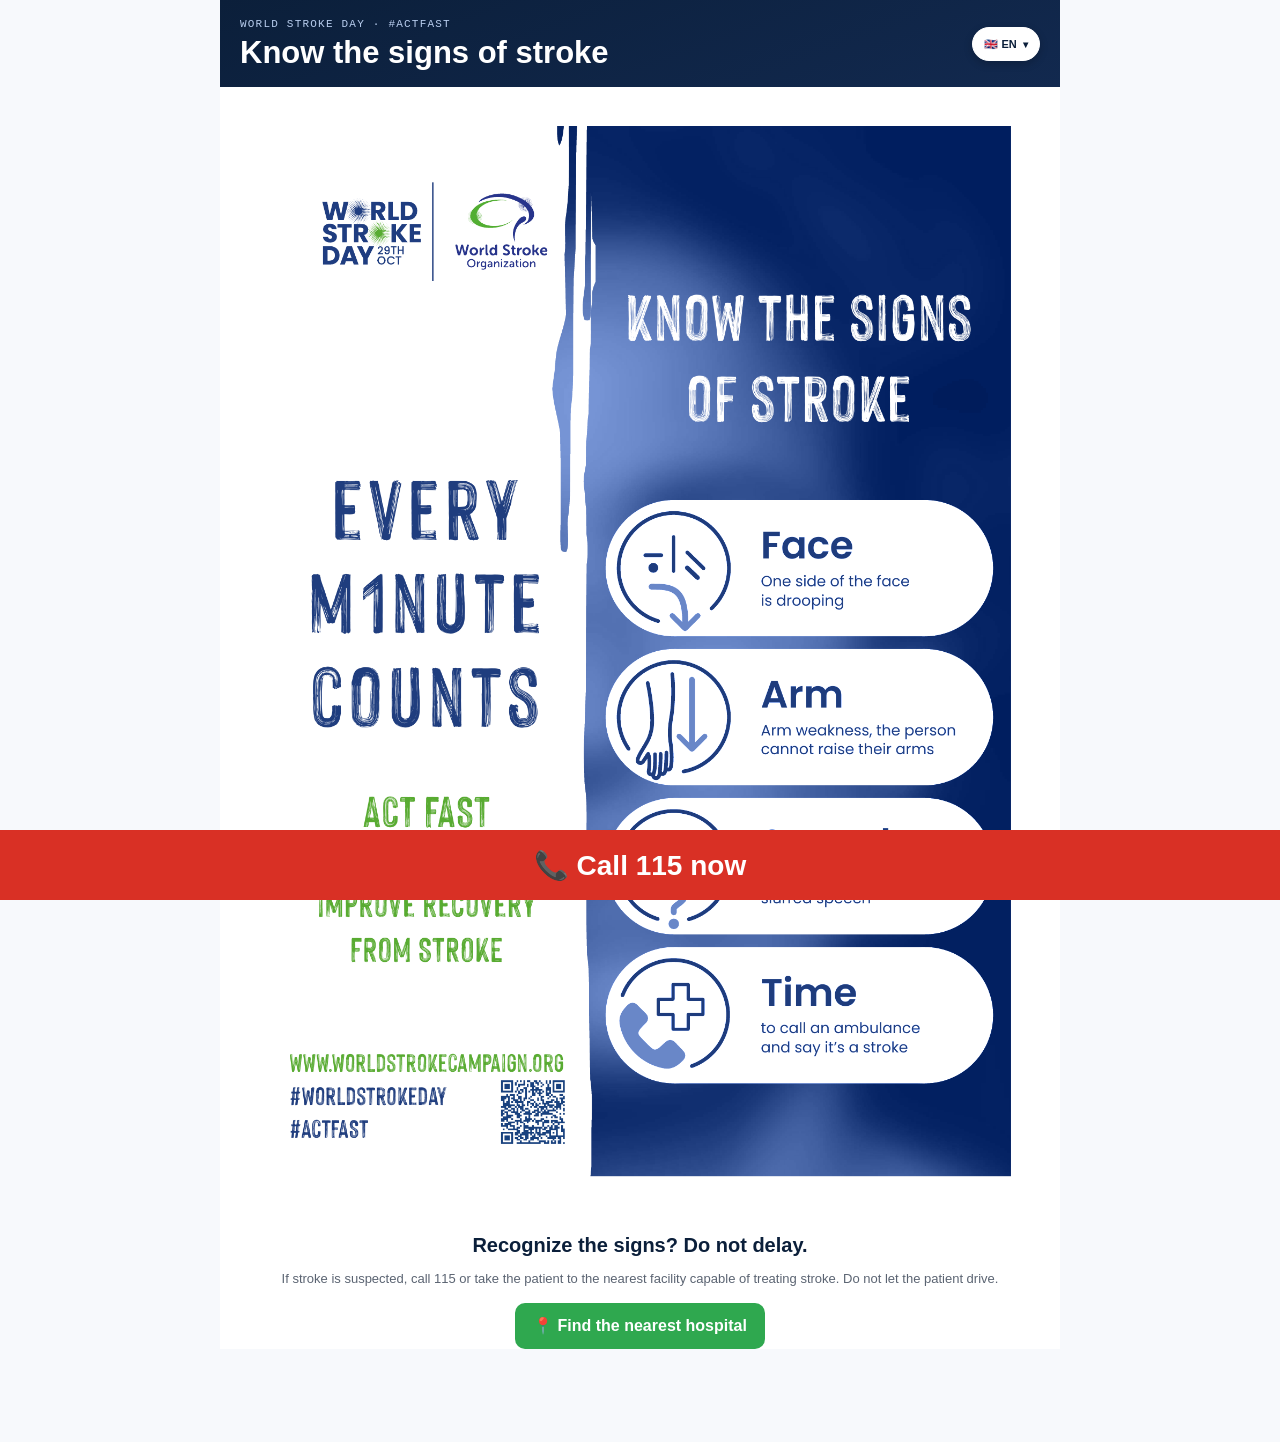
<file: signs-en.html>
<!doctype html>
<html lang="en">
<head>
  <meta charset="utf-8">
  <meta name="viewport" content="width=device-width, initial-scale=1, viewport-fit=cover">
  <meta name="description" content="Know the warning signs of stroke and act FAST.">
  <meta name="referrer" content="strict-origin-when-cross-origin">
  <meta http-equiv="Content-Security-Policy" content="default-src 'self'; img-src 'self'; style-src 'self'; font-src 'self'; script-src 'none'; connect-src 'none'; base-uri 'self'; form-action 'none'; object-src 'none'; frame-src 'none'; worker-src 'none'; upgrade-insecure-requests">
  <title>Know the signs of stroke | Stroke Map</title>
  <link rel="stylesheet" href="./style.css">
</head>
<body class="signs-static-body">
  <main class="signs-static-page">
    <header class="signs-static-header">
      <div>
        <p>World Stroke Day · #ActFast</p>
        <h1>Know the signs of stroke</h1>
      </div>
      <details class="signs-static-language">
        <summary aria-label="Choose language">🇬🇧 EN</summary>
        <nav class="signs-static-language-menu" aria-label="Choose language">
          <a href="./signs.html" lang="vi">🇻🇳 Tiếng Việt</a>
          <a class="is-active" href="./signs-en.html" aria-current="page">🇬🇧 English</a>
        </nav>
      </details>
    </header>

    <img class="signs-static-poster" src="./assets/stroke-poster-english.png" width="1488" height="2105" decoding="async" fetchpriority="high" alt="Know the signs of stroke poster">

    <section class="signs-static-content" aria-label="Emergency action">
      <h2>Recognize the signs? Do not delay.</h2>
      <p>If stroke is suspected, call 115 or take the patient to the nearest facility capable of treating stroke. Do not let the patient drive.</p>
      <a class="signs-static-list" href="./index.html">📍 Find the nearest hospital</a>
    </section>
  </main>
  <a class="signs-static-sos" href="tel:115">📞 Call 115 now</a>
</body>
</html>
</file>
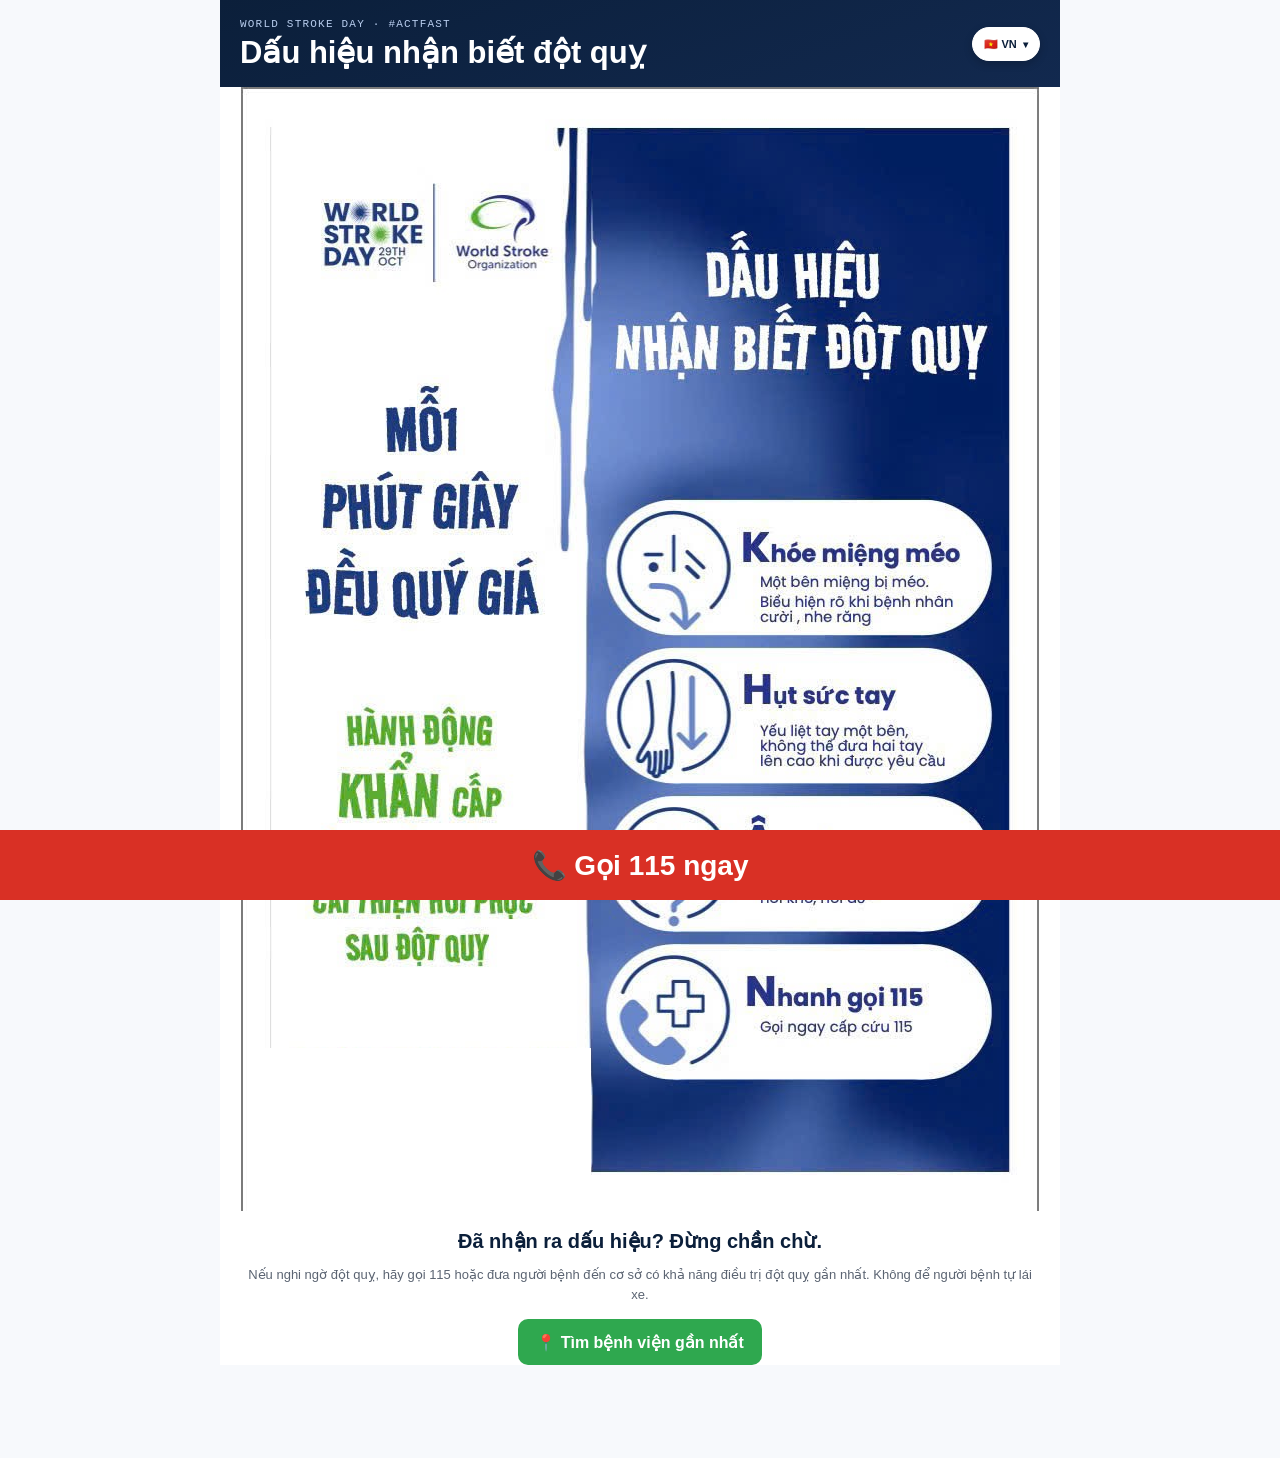
<file: signs.html>
<!doctype html>
<html lang="vi">
<head>
  <meta charset="utf-8">
  <meta name="viewport" content="width=device-width, initial-scale=1, viewport-fit=cover">
  <meta name="description" content="Dấu hiệu nhận biết đột quỵ theo quy tắc K-H-Ẩ-N.">
  <meta name="referrer" content="strict-origin-when-cross-origin">
  <meta http-equiv="Content-Security-Policy" content="default-src 'self'; img-src 'self'; style-src 'self'; font-src 'self'; script-src 'none'; connect-src 'none'; base-uri 'self'; form-action 'none'; object-src 'none'; frame-src 'none'; worker-src 'none'; upgrade-insecure-requests">
  <title>Dấu hiệu nhận biết đột quỵ | Stroke Map</title>
  <link rel="stylesheet" href="./style.css">
</head>
<body class="signs-static-body">
  <main class="signs-static-page">
    <header class="signs-static-header">
      <div>
        <p>World Stroke Day · #ActFast</p>
        <h1>Dấu hiệu nhận biết đột quỵ</h1>
      </div>
      <details class="signs-static-language">
        <summary aria-label="Chọn ngôn ngữ">🇻🇳 VN</summary>
        <nav class="signs-static-language-menu" aria-label="Chọn ngôn ngữ">
          <a class="is-active" href="./signs.html" aria-current="page">🇻🇳 Tiếng Việt</a>
          <a href="./signs-en.html" lang="en">🇬🇧 English</a>
        </nav>
      </details>
    </header>

    <img class="signs-static-poster" src="./assets/stroke-poster-clean.png" width="798" height="1124" decoding="async" fetchpriority="high" alt="Poster Dấu hiệu nhận biết đột quỵ theo quy tắc K-H-Ẩ-N">

    <section class="signs-static-content" aria-label="Hành động khẩn cấp">
      <h2>Đã nhận ra dấu hiệu? Đừng chần chừ.</h2>
      <p>Nếu nghi ngờ đột quỵ, hãy gọi 115 hoặc đưa người bệnh đến cơ sở có khả năng điều trị đột quỵ gần nhất. Không để người bệnh tự lái xe.</p>
      <a class="signs-static-list" href="./index.html">📍 Tìm bệnh viện gần nhất</a>
    </section>
  </main>
  <a class="signs-static-sos" href="tel:115">📞 Gọi 115 ngay</a>
</body>
</html>
</file>
<file: style.css>
:root{
    --ink:#0B1F3A;
    --ink-2:#12294F;
    --field:#FAFAF7;
    --green:#2FA84F;
    --green-dim:#E7F5EB;
    --red:#D93025;
    --slate:#5B6472;
    --line:#E4E7EC;
    --card:#FFFFFF;
  }
  *{box-sizing:border-box;}
  html,body{margin:0;padding:0;}
  body{
    font-family:-apple-system, BlinkMacSystemFont, 'Segoe UI', Roboto, Helvetica, Arial, sans-serif;
    background:var(--field);
    color:var(--ink);
    padding-bottom:96px;
  }
  body.disclaimer-open{overflow:hidden;}
  .disclaimer-gate{
    position:fixed;
    inset:0;
    z-index:1000;
    min-height:100vh;
    min-height:100dvh;
    padding:clamp(18px,5vw,68px) 16px;
    display:grid;
    place-items:center;
    background:#f2f2f2;
    overflow:auto;
  }
  .disclaimer-card{
    width:min(100%,670px);
    max-height:calc(100dvh - 36px);
    display:flex;
    flex-direction:column;
    overflow:hidden;
    border-radius:11px;
    background:#fff;
    box-shadow:0 14px 38px rgba(11,31,58,.16);
  }
  .disclaimer-header{
    padding:22px 24px 20px;
    text-align:center;
    color:#fff;
    background:linear-gradient(155deg,var(--ink) 0%,#0b6b5f 100%);
  }
  .disclaimer-header h1{
    margin:0 0 14px;
    font-size:clamp(18px,3vw,24px);
    line-height:1.25;
    font-weight:800;
  }
  .disclaimer-language-switch{display:flex;justify-content:center;gap:8px;}
  .disclaimer-language{
    display:inline-block;
    padding:8px 16px;
    border-radius:999px;
    border:1px solid rgba(255,255,255,.25);
    color:#fff;
    background:rgba(255,255,255,.16);
    font:inherit;
    font-size:13px;
    font-weight:700;
    cursor:pointer;
  }
  .disclaimer-language.active,
  .disclaimer-language:hover{
    color:var(--ink);
    background:#fff;
  }
  .disclaimer-copy[hidden]{display:none;}
  .disclaimer-copy section{margin:0 0 18px;}
  .disclaimer-copy p{margin:0;}
  .disclaimer-copy .disclaimer-confirmation{margin-top:4px;}
  .disclaimer-copy[lang="en"] h2{font-size:15px;}
  .disclaimer-copy[lang="en"] p{font-size:14px;}
  @media (max-width:520px){
    .disclaimer-language{padding:8px 12px;font-size:12px;}
  }
  .disclaimer-content{
    flex:1 1 auto;
    min-height:0;
    padding:24px 26px 8px;
    color:#536070;
    overflow:auto;
    overscroll-behavior:contain;
  }
  .disclaimer-content section{margin:0 0 18px;}
  .disclaimer-confirmation{
    margin:4px 0 12px;
    padding:14px 0 4px;
    border-top:1px solid #edf0f3;
    color:#263b59;
    font-weight:800;
  }
  .disclaimer-content h2{
    margin:0 0 6px;
    color:#0b6b5f;
    font-size:16px;
    line-height:1.4;
  }
  .disclaimer-content p{
    margin:0;
    font-size:15px;
    line-height:1.6;
  }
  .disclaimer-actions{
    position:sticky;
    bottom:0;
    z-index:1;
    flex:none;
    padding:14px 20px 20px;
    border-top:1px solid #edf0f3;
    background:#fff;
    box-shadow:0 -8px 18px rgba(11,31,58,.08);
  }
  .disclaimer-actions button{
    display:block;
    width:100%;
    min-height:62px;
    border:0;
    border-radius:10px;
    color:#fff;
    background:#0b6b5f;
    -webkit-appearance:none;
    appearance:none;
    font:inherit;
    font-weight:800;
    font-size:18px;
    cursor:pointer;
    box-shadow:0 4px 0 #06483f, 0 8px 18px rgba(11,107,95,.28);
    transition:transform .15s ease, background .15s ease;
  }
  .disclaimer-actions button:hover{background:#09594f;}
  .disclaimer-actions button:active{transform:translateY(3px);box-shadow:0 1px 0 #06483f, 0 4px 10px rgba(11,107,95,.2);}
  .disclaimer-actions button:focus-visible{outline-color:#0b6b5f;}
  @media (max-width:520px){
    .disclaimer-gate{padding:0;background:#fff;align-items:start;}
    .disclaimer-card{width:100%;height:100%;max-height:none;min-height:100vh;min-height:100dvh;border-radius:0;box-shadow:none;}
    .disclaimer-header{padding:24px 18px 20px;}
    .disclaimer-content{padding:22px 20px 4px;}
    .disclaimer-content h2{font-size:15px;}
    .disclaimer-content p{font-size:14px;line-height:1.55;}
    .disclaimer-actions{padding:14px 16px calc(16px + env(safe-area-inset-bottom));}
  }
  [hidden]{display:none !important;}
  .topbar{
    position:relative;
    background:linear-gradient(160deg, var(--ink) 0%, var(--ink-2) 100%);
    color:#fff;
    padding:20px 20px 22px;
  }
  .main-language-switch{
    position:absolute;
    top:16px;
    right:16px;
    z-index:2;
  }
  .sr-only{position:absolute;width:1px;height:1px;padding:0;margin:-1px;overflow:hidden;clip:rect(0,0,0,0);white-space:nowrap;border:0;}
  .main-language-select{
    width:76px;
    min-height:34px;
    padding:5px 6px;
    border:1px solid rgba(255,255,255,.75);
    border-radius:999px;
    color:var(--ink);
    background:#fff;
    font:inherit;
    font-size:11px;
    font-weight:800;
    cursor:pointer;
    box-shadow:0 3px 9px rgba(0,0,0,.2);
  }
  .main-language-select:focus-visible{outline:3px solid #77c94a;outline-offset:2px;}
  .topbar .eyebrow{
    font-family:ui-monospace, SFMono-Regular, Menlo, Consolas, monospace;
    font-size:11px;
    letter-spacing:.14em;
    text-transform:uppercase;
    color:#8FA6D6;
    margin:0 0 6px;
    padding-right:92px;
  }
  .topbar h1{
    font-weight:800;
    font-size:20px;
    line-height:1.3;
    margin:0 0 8px;
    letter-spacing:-0.01em;
  }
  .topbar .meta{
    display:flex;
    gap:14px;
    flex-wrap:wrap;
    font-family:ui-monospace, SFMono-Regular, Menlo, Consolas, monospace;
    font-size:12px;
    color:#B7C4E0;
  }
  .topbar .meta b{color:#fff;font-weight:600;}
  .topbar .src{
    margin-top:10px;
    font-size:11.5px;
    color:#9FB2D9;
    line-height:1.5;
  }
  .urgent-guide{
    margin:14px 16px 0;
    padding:16px;
    border:1px solid #F2C4C0;
    border-left:5px solid var(--red);
    border-radius:12px;
    background:#FFF8F7;
  }
  .urgent-guide h2{
    font-size:17px;
    line-height:1.35;
    margin:0 0 6px;
    color:#7D1D17;
  }
  .urgent-guide p{margin:0 0 10px;line-height:1.5;font-size:13px;}
  .urgent-guide .urgent-label{
    color:var(--red);
    font-size:11px;
    font-weight:800;
    letter-spacing:.08em;
    text-transform:uppercase;
    margin-bottom:5px;
  }
  .urgent-actions{display:flex;gap:8px;flex-wrap:wrap;align-items:center;}
  .urgent-call,.urgent-link{
    display:inline-flex;
    align-items:center;
    min-height:40px;
    border-radius:9px;
    padding:8px 12px;
    font-size:13px;
    font-weight:700;
    text-decoration:none;
  }
  .urgent-call{background:var(--red);color:#fff;}
  .urgent-link{color:#7D1D17;border:1px solid #E9A8A2;background:#fff;}
  button.urgent-link{font:inherit;font-size:13px;cursor:pointer;}
  .noscript-note{margin:16px;color:var(--red);font-weight:600;}
  :focus-visible{outline:3px solid #F2A900;outline-offset:2px;}

  .controls{
    position:sticky;
    top:0;
    z-index:5;
    background:var(--field);
    padding:14px 20px 12px;
    border-bottom:1px solid var(--line);
    display:flex;
    gap:8px;
  }
  .controls select, .controls input{
    font-family:'Be Vietnam Pro', -apple-system, BlinkMacSystemFont, 'Segoe UI', Roboto, Helvetica, Arial, sans-serif;
    font-size:14px;
    border:1px solid var(--line);
    border-radius:10px;
    padding:10px 12px;
    background:#fff;
    color:var(--ink);
  }
  .controls select{flex:0 0 140px;}
  .controls input{flex:1;}
  .controls select:focus, .controls input:focus{
    outline:2px solid var(--ink-2);
    outline-offset:1px;
  }

  .count-row{
    padding:14px 20px 4px;
    font-size:13px;
    color:var(--slate);
  }
  .count-row b{color:var(--ink);}

  .list{
    padding:8px 16px 8px;
    display:flex;
    flex-direction:column;
    gap:10px;
  }
  .card{
    background:var(--card);
    border:1px solid var(--line);
    border-radius:14px;
    padding:14px 16px;
  }
  .card-top{
    display:flex;
    justify-content:space-between;
    align-items:flex-start;
    gap:10px;
    margin-bottom:4px;
  }
  .card-top-right{
    display:flex;
    flex-direction:column;
    align-items:flex-end;
    gap:4px;
  }
  .card h2{
    font-size:15px;
    font-weight:600;
    margin:0;
    line-height:1.35;
  }
  .tag-prov{
    flex:none;
    font-family:'Be Vietnam Pro', -apple-system, BlinkMacSystemFont, 'Segoe UI', Roboto, Helvetica, Arial, sans-serif;
    font-weight:600;
    font-size:11.5px;
    letter-spacing:.01em;
    color:var(--ink-2);
    background:#EEF2FA;
    border-radius:6px;
    padding:3px 8px;
    white-space:nowrap;
  }
  .type-label{
    font-size:11.5px;
    color:var(--slate);
    margin:0 0 6px;
  }
  .addr{
    font-size:13px;
    color:var(--slate);
    margin:0 0 8px;
    line-height:1.4;
  }
  .badges{
    display:flex;
    gap:6px;
    margin-bottom:10px;
    flex-wrap:wrap;
  }
  .badge{
    font-size:11px;
    font-weight:600;
    border-radius:20px;
    padding:3px 9px;
  }
  .badge.yes{color:var(--green);background:var(--green-dim);}
  .badge.no{color:var(--slate);background:#F0F1F3;}
  .card-bottom{
    display:flex;
    align-items:center;
    justify-content:flex-end;
    gap:8px;
    flex-wrap:wrap;
  }
  .call-link{
    display:inline-flex;
    align-items:center;
    gap:6px;
    font-family:'IBM Plex Mono', ui-monospace, SFMono-Regular, Menlo, Consolas, monospace;
    font-weight:600;
    font-size:12.5px;
    color:var(--ink);
    text-decoration:none;
    border:1px solid var(--line);
    border-radius:20px;
    padding:7px 12px;
    white-space:nowrap;
  }
  .call-link:active{background:#F0F2F5;}
  .map-link{
    display:inline-flex;
    align-items:center;
    gap:6px;
    font-family:'Be Vietnam Pro', -apple-system, BlinkMacSystemFont, 'Segoe UI', Roboto, Helvetica, Arial, sans-serif;
    font-weight:600;
    font-size:12.5px;
    color:#fff;
    text-decoration:none;
    background:var(--ink-2);
    border-radius:20px;
    padding:7px 12px;
    white-space:nowrap;
  }
  .map-link:active{background:var(--ink);}
  .card-actions-row{
    display:flex;
    justify-content:space-between;
    align-items:flex-start;
    gap:8px;
    flex-wrap:wrap;
  }
  .phone-group{
    display:flex;
    gap:8px;
    flex-wrap:wrap;
  }

  .note{
    margin:18px 20px 0;
    font-size:12px;
    color:var(--slate);
    line-height:1.6;
    border-top:1px dashed var(--line);
    padding-top:14px;
  }
  .empty-state{
    padding:40px 20px;
    text-align:center;
    color:var(--slate);
    font-size:13px;
  }

  .sos{
    position:fixed;
    left:0;right:0;bottom:0;
    z-index:10;
    background:var(--red);
    color:#fff;
    text-decoration:none;
    display:flex;
    align-items:center;
    justify-content:center;
    gap:10px;
    padding:16px 20px calc(16px + env(safe-area-inset-bottom));
    font-family:'Be Vietnam Pro', -apple-system, BlinkMacSystemFont, 'Segoe UI', Roboto, Helvetica, Arial, sans-serif;
    font-weight:800;
    font-size:16px;
    letter-spacing:.01em;
  }
  .sos .ring{
    width:22px;height:22px;
    border-radius:50%;
    background:rgba(255,255,255,.22);
    display:flex;align-items:center;justify-content:center;
    flex:none;
    animation:pulse 1.8s ease-out infinite;
  }
  .sos svg{width:12px;height:12px;fill:#fff;}
  @keyframes pulse{
    0%{box-shadow:0 0 0 0 rgba(255,255,255,.45);}
    70%{box-shadow:0 0 0 10px rgba(255,255,255,0);}
    100%{box-shadow:0 0 0 0 rgba(255,255,255,0);}
  }
  @media (prefers-reduced-motion: reduce){
    .sos .ring{animation:none;}
  }  .view-toggle{
    display:flex;
    gap:6px;
    padding:12px 20px 0;
  }
  .view-btn{
    flex:1;
    text-align:center;
    font-family:'Be Vietnam Pro', -apple-system, BlinkMacSystemFont, 'Segoe UI', Roboto, Helvetica, Arial, sans-serif;
    font-weight:600;
    font-size:12px;
    padding:10px 6px;
    border-radius:10px 10px 0 0;
    border:1px solid var(--line);
    border-bottom:none;
    background:#EFF1F5;
    color:var(--slate);
    cursor:pointer;
    white-space:nowrap;
    text-decoration:none;
  }
  .view-btn.active{
    background:var(--field);
    color:var(--ink);
    border-bottom:1px solid var(--field);
    margin-bottom:-1px;
  }
  #mapView{
    display:none;
    height:calc(100vh - 320px);   /* fallback cho trình duyệt không hỗ trợ dvh (iOS Safari cũ, WebView cũ) */
    height:calc(100dvh - 320px);
    min-height:420px;
  }
  #mapEl{
    width:100%;
    height:100%;
  }
  .map-popup{
    font-family:'Be Vietnam Pro', -apple-system, BlinkMacSystemFont, 'Segoe UI', Roboto, Helvetica, Arial, sans-serif;
    font-size:13px;
    line-height:1.5;
    min-width:190px;
  }
  .map-popup h3{
    font-size:14px;
    margin:0 0 4px;
    color:var(--ink);
  }
  .map-popup .popup-addr{
    color:var(--slate);
    margin:0 0 8px;
    font-size:12px;
  }
  .map-popup .popup-actions{
    display:flex;
    gap:6px;
    flex-wrap:wrap;
  }
  .map-popup a{
    font-size:11.5px;
    font-weight:600;
    text-decoration:none;
    border-radius:16px;
    padding:5px 10px;
    display:inline-block;
  }
  .map-popup .pop-call{
    border:1px solid var(--line);
    color:var(--ink);
  }
  .map-popup .pop-dir{
    background:var(--ink-2);
    color:#fff;
  }
  .map-note{
    margin:10px 20px 0;
    font-size:11.5px;
    color:var(--slate);
    line-height:1.5;
  }
  .map-status{
    margin:10px 20px;
    padding:12px 14px;
    border:1px solid #D9E2F5;
    border-radius:10px;
    background:#EEF2FA;
    color:var(--ink-2);
    font-size:12.5px;
    line-height:1.5;
    text-align:center;
  }
  .map-status.err{
    border-color:#F3C7C4;
    background:#FFF5F4;
    color:var(--red);
  }

  .nearest-bar{
    margin:14px 20px 0;
    padding:14px;
    background:#EEF2FA;
    border:1px solid #D9E2F5;
    border-radius:14px;
  }
  .nearest-row{
    display:flex;
    gap:8px;
  }
  .btn-nearest{
    flex:1;
    display:flex;
    align-items:center;
    justify-content:center;
    gap:8px;
    font-family:'Be Vietnam Pro', -apple-system, BlinkMacSystemFont, 'Segoe UI', Roboto, Helvetica, Arial, sans-serif;
    font-weight:700;
    font-size:14px;
    color:#fff;
    background:var(--ink-2);
    border:none;
    border-radius:10px;
    padding:12px 14px;
    cursor:pointer;
  }
  .btn-nearest:active{background:var(--ink);}
  .nearest-status{
    margin-top:8px;
    font-size:12px;
    color:var(--slate);
    min-height:16px;
  }
  .nearest-status.err{color:var(--red);}

  .nearest-help{
    margin-top:10px;
    background:#fff;
    border:1px solid #F3C7C4;
    border-radius:10px;
    padding:12px 14px;
  }
  .nearest-help p{
    margin:0 0 8px;
    font-size:12.5px;
    color:var(--ink);
    font-weight:600;
  }
  .nearest-help p.help-subtitle{
    margin-top:14px;
  }
  .nearest-help ol{
    margin:0 0 10px;
    padding-left:18px;
  }
  .nearest-help li{
    font-size:12.5px;
    color:var(--slate);
    line-height:1.6;
  }
  .nearest-help .help-actions{
    display:flex;
    gap:8px;
    flex-wrap:wrap;
  }
  .btn-retry, .btn-manual{
    font-family:'Be Vietnam Pro', -apple-system, BlinkMacSystemFont, 'Segoe UI', Roboto, Helvetica, Arial, sans-serif;
    font-weight:600;
    font-size:12.5px;
    border-radius:20px;
    padding:8px 14px;
    cursor:pointer;
    border:none;
  }
  .btn-retry{
    background:var(--ink-2);
    color:#fff;
  }
  .btn-manual{
    background:#F0F1F3;
    color:var(--ink);
  }
  .distance-badge{
    font-family:'IBM Plex Mono', ui-monospace, SFMono-Regular, Menlo, Consolas, monospace;
    font-size:11px;
    font-weight:600;
    color:#fff;
    background:var(--green);
    border-radius:6px;
    padding:2px 7px;
    white-space:nowrap;
  }
  .distance-note{
    margin:4px 20px 0;
    font-size:11px;
    color:var(--slate);
    line-height:1.5;
  }

  #signsView{
    padding:0;
    overflow:hidden;
    background:linear-gradient(145deg,#08265f 0%,#174a9b 48%,#0b2c70 100%);
    color:#fff;
  }
  .signs-poster-grid{
    display:grid;
    grid-template-columns:minmax(150px,.72fr) minmax(0,1.65fr);
    gap:18px;
    padding:22px 20px 24px;
    position:relative;
  }
  .signs-poster-grid::before{
    content:"";
    position:absolute;
    top:0;
    bottom:0;
    left:31%;
    width:2px;
    background:rgba(255,255,255,.28);
    transform:skew(-4deg);
  }
  .signs-message{
    align-self:center;
    padding:18px 0;
    text-align:center;
    position:relative;
    z-index:1;
  }
  .signs-message .signs-eyebrow{
    color:#d8edff;
    font-size:10px;
    margin-bottom:3px;
  }
  .signs-message-title{
    color:#fff;
    font-size:clamp(25px,4vw,42px);
    font-weight:900;
    line-height:1.02;
    letter-spacing:-.06em;
    margin:0;
    text-transform:uppercase;
  }
  .signs-message-copy{
    color:#cce0ff;
    font-size:12px;
    line-height:1.5;
    margin:20px auto 0;
    max-width:180px;
  }
  .signs-fast-mark{
    color:#78d65b;
    font-size:18px;
    font-weight:900;
    letter-spacing:.04em;
    margin-top:25px;
  }
  .signs-content{position:relative;z-index:1;min-width:0;}
  .signs-intro{margin:0 0 14px;padding:2px 2px 0;}
  .signs-eyebrow{
    font-family:'IBM Plex Mono', ui-monospace, SFMono-Regular, Menlo, Consolas, monospace;
    font-size:10px;
    letter-spacing:.12em;
    color:#b9dbff;
    font-weight:800;
    margin:0 0 6px;
  }
  #signsView h2{
    font-size:clamp(22px,4vw,34px);
    font-weight:900;
    color:#fff;
    line-height:1.08;
    letter-spacing:-.035em;
    margin:0 0 8px;
    text-transform:uppercase;
  }
  #signsView h2 b{color:#fff;white-space:nowrap;}
  .signs-lead{font-size:13px;color:#d9e9ff;line-height:1.5;margin:0;}
  .sign-card{
    display:flex;
    gap:13px;
    align-items:center;
    background:#fff;
    color:var(--ink);
    border:0;
    border-radius:999px;
    padding:10px 15px 10px 10px;
    min-height:84px;
    margin-bottom:10px;
    box-shadow:0 7px 16px rgba(3,18,59,.16);
  }
  .sign-icon{
    flex:none;
    width:66px;
    height:66px;
    border:3px solid #174a9b;
    border-radius:50%;
    display:grid;
    place-items:center;
    color:#174a9b;
  }
  .sign-icon svg{width:56px;height:56px;fill:none;stroke:currentColor;stroke-linecap:round;stroke-linejoin:round;stroke-width:2.2;}
  .sign-icon svg .icon-accent{stroke:#62bd35;stroke-width:3.2;}
  .sign-icon svg .icon-phone{fill:#62bd35;stroke:#62bd35;}
  .sign-body{min-width:0;}
  .sign-body h3{font-size:18px;font-weight:850;color:#16438f;line-height:1.1;margin:0 0 4px;}
  .sign-letter{font-size:30px;font-weight:950;line-height:.8;letter-spacing:-.08em;margin-right:1px;}
  .sign-body p{font-size:11.5px;color:#334c78;line-height:1.3;margin:0;}
  .sign-card-urgent{background:#fdfefe;}
  .signs-cta{text-align:center;margin:20px 0 12px;}
  .signs-cta p{font-size:13px;font-weight:700;color:#e3efff;margin:0 0 10px;}
  .signs-cta .btn-nearest{width:100%;background:#77c94a;color:#08265f;border:0;font-weight:850;}
  .signs-source{font-size:10.5px;color:#c8ddff;line-height:1.45;border-top:1px solid rgba(255,255,255,.28);padding-top:12px;margin:8px 0 0;}
  .signs-updated{font-size:10.5px;color:#c8ddff;line-height:1.45;margin:7px 0 0;}
  @media (max-width:640px){
    .signs-poster-grid{grid-template-columns:1fr;gap:0;padding:18px 12px 20px;}
    .signs-poster-grid::before{display:none;}
    .signs-message{padding:4px 14px 18px;}
    .signs-message-title{font-size:32px;}
    .signs-message-copy{max-width:270px;margin-top:10px;}
    .signs-fast-mark{margin-top:12px;font-size:16px;}
    #signsView h2{font-size:25px;}
    .sign-card{min-height:78px;padding-right:12px;}
    .sign-icon{width:58px;height:58px;}
    .sign-icon svg{width:49px;height:49px;}
    .sign-body h3{font-size:17px;}
    .sign-letter{font-size:28px;}
    .sign-body p{font-size:11px;}
  }

  /* Poster mode: preserve the supplied poster composition pixel-for-pixel. */
  #signsView{
    padding:0 0 16px;
    background:#fff;
    color:var(--ink);
  }
  .poster-frame{width:100%;max-width:798px;margin:0 auto;background:#fff;}
  .signs-poster-image{display:block;width:100%;height:auto;}
  /* Không để display:block ghi đè thuộc tính hidden khi đổi VN/EN. */
  .signs-poster-image[hidden]{display:none !important;}
  .poster-load-fallback{
    min-height:220px;
    padding:24px;
    display:grid;
    place-content:center;
    gap:8px;
    text-align:center;
    color:var(--ink);
    background:#f8fafc;
  }
  .poster-load-fallback p{margin:0;}
  .poster-load-fallback p:first-child{font-weight:800;}
  .poster-load-fallback[hidden]{display:none;}
  #signsView .signs-cta{padding:16px 20px 0;margin:0 auto;max-width:798px;}
  #signsView .signs-cta p{color:var(--ink);}
  #signsView .signs-cta .btn-nearest{background:var(--green);color:#fff;}
  #signsView .signs-source,
  #signsView .signs-updated{max-width:758px;margin-left:auto;margin-right:auto;color:var(--slate);}
  #signsView .signs-source{margin-top:16px;border-top:1px dashed var(--line);}

  /* Trang Dấu hiệu tĩnh: mỗi URL chỉ có một poster, không phụ thuộc JS. */
  body.signs-static-body{background:#f7f9fc;padding-bottom:92px;}
  .signs-static-page{max-width:840px;margin:0 auto;background:#fff;min-height:100vh;}
  .signs-static-header{background:linear-gradient(160deg,var(--ink),var(--ink-2));color:#fff;padding:18px 20px 16px;display:flex;align-items:center;justify-content:space-between;gap:14px;}
  .signs-static-header p{margin:0;font-family:'IBM Plex Mono',ui-monospace,monospace;font-size:11px;letter-spacing:.11em;text-transform:uppercase;color:#b9ceef;}
  .signs-static-header h1{margin:5px 0 0;font-size:clamp(21px,4vw,31px);line-height:1.16;}
  .signs-static-language{position:relative;flex-shrink:0;}
  .signs-static-language summary{display:flex;align-items:center;justify-content:center;min-width:68px;min-height:34px;padding:5px 8px;border:1px solid #fff;border-radius:999px;color:var(--ink);background:#fff;font-size:11px;font-weight:800;cursor:pointer;list-style:none;box-shadow:0 3px 9px rgba(0,0,0,.2);}
  .signs-static-language summary::-webkit-details-marker{display:none;}
  .signs-static-language summary::after{content:'▾';margin-left:6px;font-size:10px;}
  .signs-static-language[open] summary::after{content:'▴';}
  .signs-static-language-menu{position:absolute;z-index:5;top:43px;right:0;min-width:138px;padding:5px;background:#fff;border-radius:10px;box-shadow:0 10px 24px rgba(6,25,56,.24);}
  .signs-static-language-menu a{display:block;padding:9px 10px;border-radius:7px;color:var(--ink);font-size:12px;font-weight:750;text-decoration:none;}
  .signs-static-language-menu a:hover,.signs-static-language-menu a.is-active{background:#e9f3ff;}
  .signs-static-poster{display:block;width:100%;max-width:798px;height:auto;margin:0 auto;background:#fff;}
  .signs-static-content{padding:18px 20px 0;text-align:center;}
  .signs-static-content h2{margin:0 0 12px;color:var(--ink);font-size:20px;}
  .signs-static-content p{margin:0 0 14px;color:var(--slate);font-size:13px;line-height:1.55;}
  .signs-static-list{display:inline-flex;align-items:center;justify-content:center;min-height:46px;padding:0 18px;border-radius:10px;background:var(--green);color:#fff;font-weight:800;text-decoration:none;}
  .signs-static-sos{position:fixed;z-index:30;bottom:0;left:0;right:0;display:flex;align-items:center;justify-content:center;min-height:70px;background:var(--red);color:#fff;font-size:clamp(19px,4vw,28px);font-weight:900;text-decoration:none;padding:10px calc(16px + env(safe-area-inset-right)) calc(10px + env(safe-area-inset-bottom)) calc(16px + env(safe-area-inset-left));}
  @media (max-width:560px){.main-language-select{width:70px;font-size:10px;}.topbar .eyebrow{padding-right:82px;}.signs-static-header{align-items:flex-start;padding:14px 14px 13px;}.signs-static-header h1{font-size:20px;}.signs-static-language summary{min-width:62px;padding:5px 7px;font-size:10px;}.signs-static-content{padding:16px 14px 0;}}
</file>
